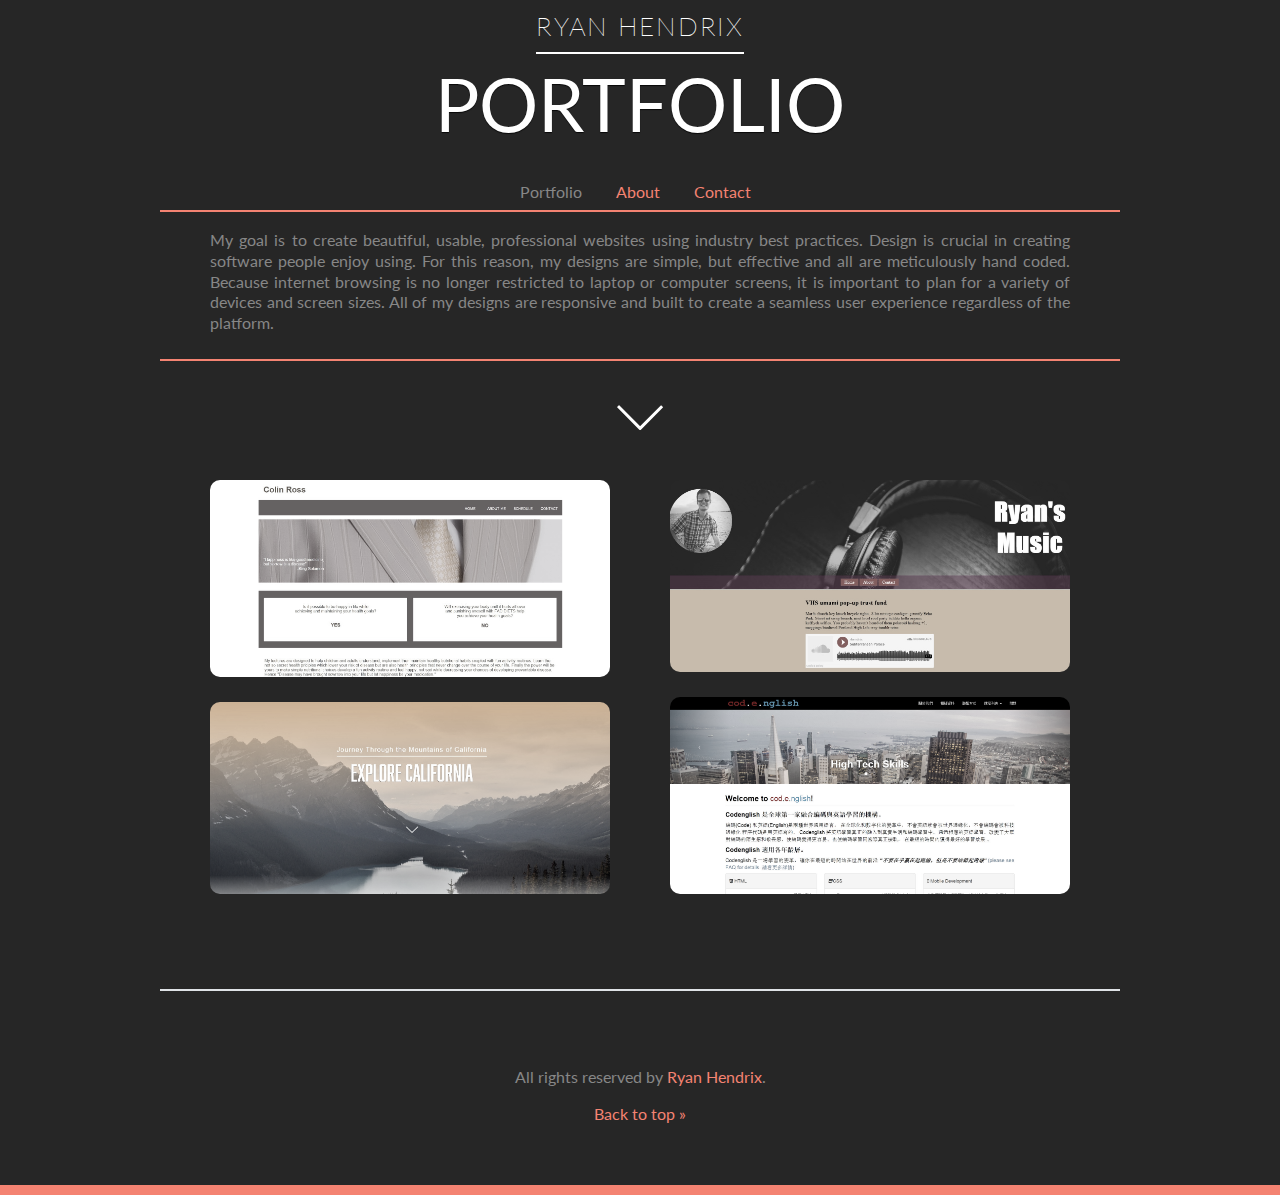
<file: Portfolio-Project/index.html>
<!DOCTYPE html>
<html>
  <head>
    <title>HENDRIX | PORTFOLIO</title>
    <link rel="stylesheet" href="styles.css">
   <link href="//fonts.googleapis.com/css?family=Montserrat Alternates&subset=latin" rel="stylesheet" type="text/css">
   <link href="//fonts.googleapis.com/css?family=Lato&subset=latin" rel="stylesheet" type="text/css">
    <meta name="viewport" content="width=device-width, initial-scale=1.0">
    <meta name="viewport" content="width=device-width">
    <script src="//ajax.googleapis.com/ajax/libs/jquery/1.8.1/jquery.min.js"></script>    
  </head> 
  <body> 
    <header id="top" class="main-header">
      <span class="title">RYAN HENDRIX</span>
      <h1>PORTFOLIO</h1> 
        <nav>
          <ul>
            <li><a href="index.html" id="current" class="selected">Portfolio</a></li>
            <li><a href="about.html">About</a></li>
            <li><a href="contact.html">Contact</a></li>
          </ul>
        </nav>

     
    </header>
          
		<div class="primary-content t-border">
		      
            <p class="index-content">My goal is to create beautiful, usable, professional websites using industry best practices. Design is crucial in creating software people enjoy using. For this reason, my designs are simple, but effective and all are meticulously hand coded. Because internet browsing is no longer restricted to laptop or computer screens, it is important to plan for a variety of devices and screen sizes. All of my designs are responsive and built to create a seamless user experience regardless of the platform.</p>
            
             
		</div>
      

		<div class="secondary-content t-border group"> 
            <img class="arrow" src="img/arrow.svg" alt="Down    arrow">
         
      <div class="right-side">
        <section class="grayscale">
       <a href="http://www.rhendrix.net" target="_blank"> <img src="img/Blogpicnew.jpg" alt="Music Blog">
       </a>
          </section>	
      </div>
      
      <div class="left-side">
         <section class="grayscale">
         <a href="http://www.crossmdphd.com" target="_blank"><img src="img/Dr%20Rossnew.jpg" alt="Doctor Ross"></a>
         </section>
      </div>
            
      <div class="right-side">
        <section class="grayscale">
            <a href="http://www.codenglish.com" target="_blank"><img src="img/codenglish.jpg" alt="Bookstore"></a>
          </section>
      </div>

      <div class="left-side">
        <section class="grayscale">
            <a href="http://california-travel.bitballoon.com" target="_blank"><img src="img/Travelnew.jpg" alt="Mountain Landscape"></a>
          </section>
      </div>
            
            
</div><!-- End .secondary-content -->
    
		<footer class="main-footer">
			<p>All rights reserved by <a href="#">Ryan Hendrix</a>.</p>
			<a href="#top">Back to top &raquo;</a>
		</footer>
  </body>
</html>
</file>
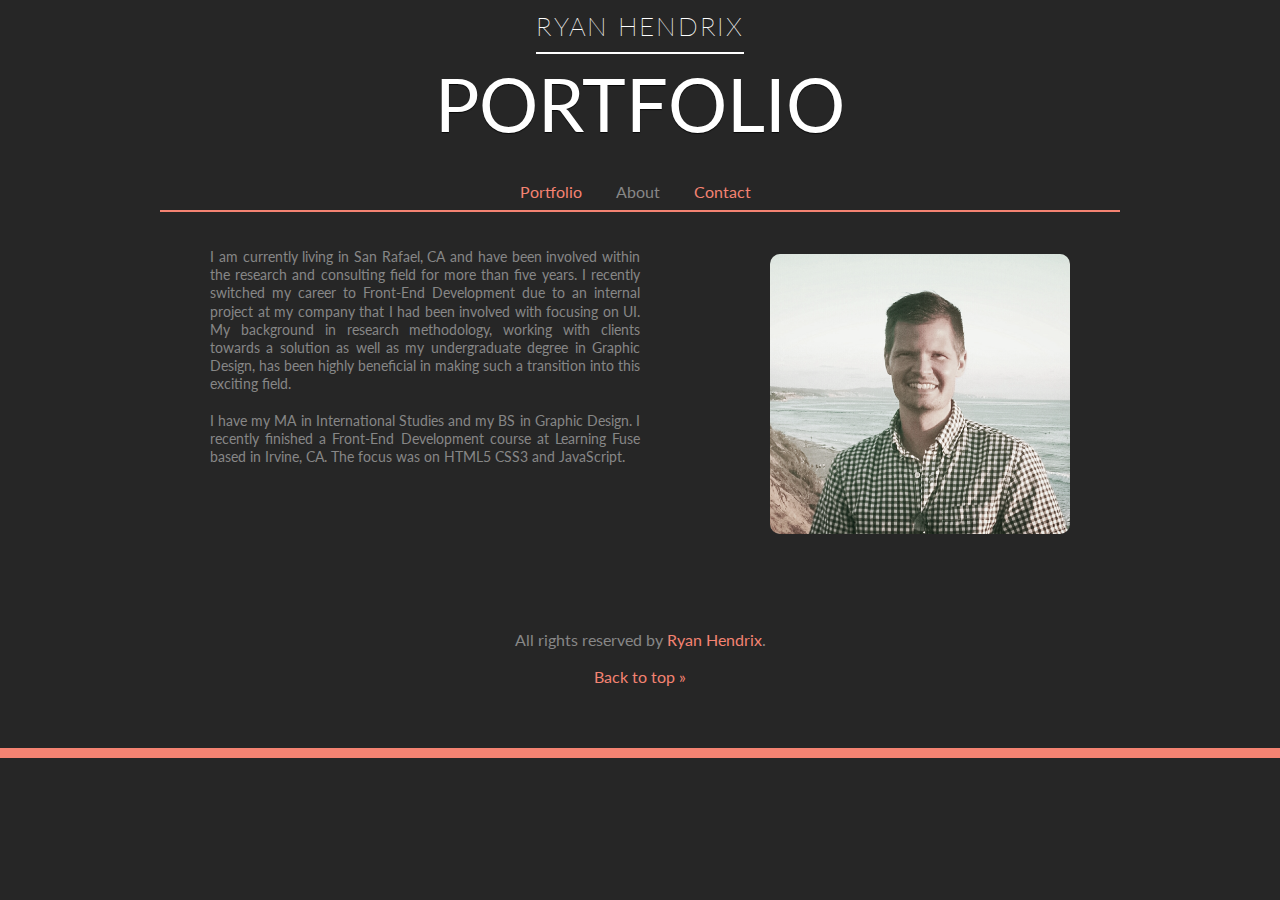
<file: about.html>
<!DOCTYPE html>
<html>
  <head>
    <title>HENDRIX | PORTFOLIO</title>
    <link rel="stylesheet" href="styles.css">
   <link href="//fonts.googleapis.com/css?family=Montserrat Alternates&subset=latin" rel="stylesheet" type="text/css">
   <link href="//fonts.googleapis.com/css?family=Lato&subset=latin" rel="stylesheet" type="text/css">
    <meta name="viewport" content="width=device-width, initial-scale=1.0">
    <meta name="viewport" content="width=device-width">
    <script src="//ajax.googleapis.com/ajax/libs/jquery/1.8.1/jquery.min.js"></script>    
  </head>
  <body> 
    <header id="top" class="main-header">
      <span class="title">RYAN HENDRIX</span>
      <h1>PORTFOLIO</h1> <!-- <img src="img/mountains.jpg"> -->
        <nav>
          <ul>
            <li><a href="index.html" >Portfolio</a></li>
            <li><a href="about.html" id="current" class="selected">About</a></li>
            <li><a href="contact.html">Contact</a></li>
          </ul>
        </nav>

     
    </header>
      
      <div class="primary-content t-border about">
		      
     
            <p class="aboutme">I am currently living in San Rafael, CA and have been involved within the research and consulting field for more than five years. I recently switched my career to Front-End Development due to an internal project at my company that I had been involved with focusing on UI. My background in research methodology, working with clients towards a solution as well as my undergraduate degree in Graphic Design, has been highly beneficial in making such a transition into this exciting field.<br><br> 
I have my MA in International Studies and my BS in Graphic Design. I recently finished a Front-End Development course at Learning Fuse based in Irvine, CA. The focus was on HTML5 CSS3 and JavaScript. </p>
          <img src="img/profile.jpg" class="aboutmeimg"/>
            
             
		</div><!-- End .primary-content -->
        <div class="clear"></div>
      
    <footer class="main-footer">
			<p>All rights reserved by <a href="#">Ryan Hendrix</a>.</p>
			<a href="#top">Back to top &raquo;</a>
		</footer>
    </body>
</html>
</file>
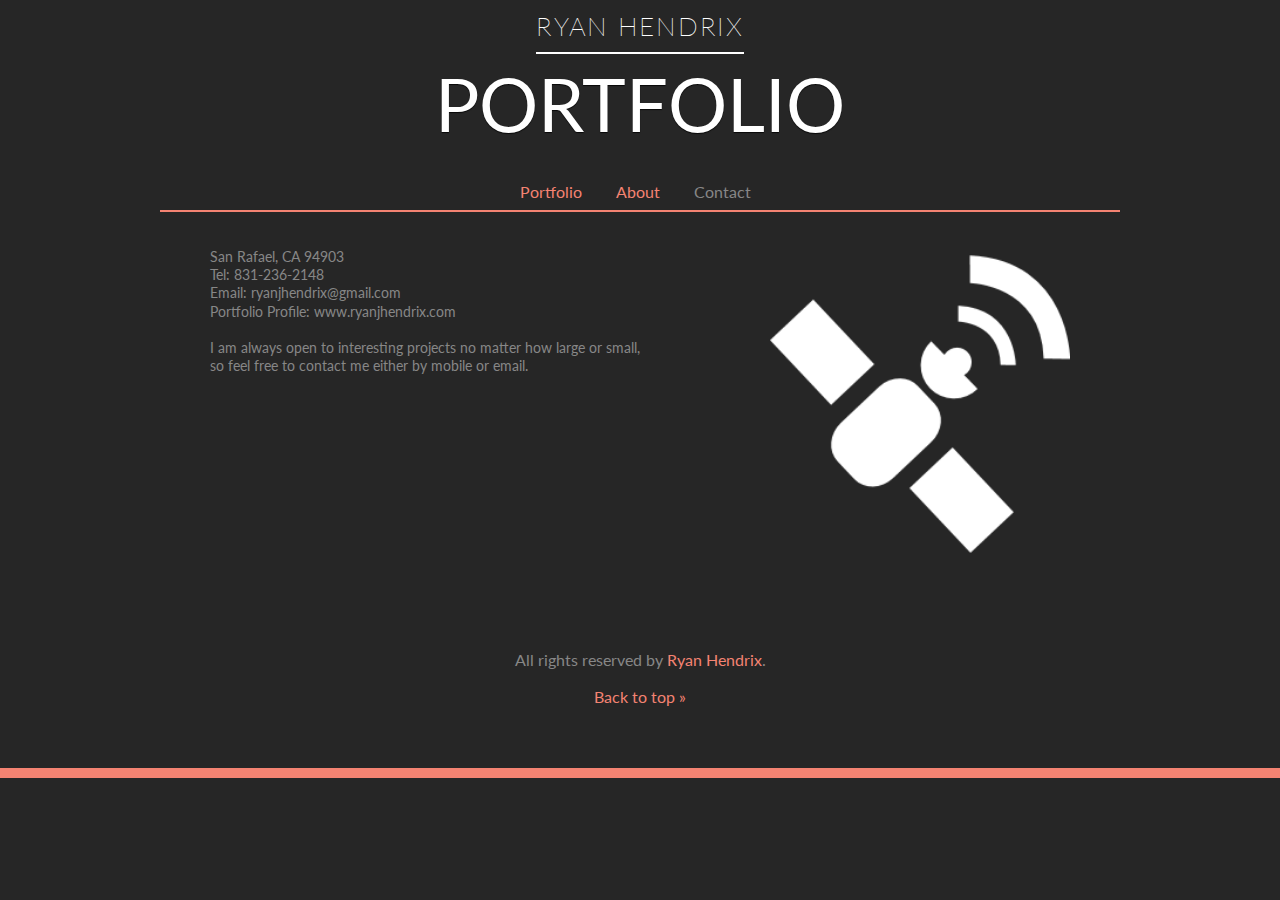
<file: contact.html>
<!DOCTYPE html>
<html>
  <head>
    <title>HENDRIX | PORTFOLIO</title>
    <link rel="stylesheet" href="styles.css">
   <link href="//fonts.googleapis.com/css?family=Montserrat Alternates&subset=latin" rel="stylesheet" type="text/css">
   <link href="//fonts.googleapis.com/css?family=Lato&subset=latin" rel="stylesheet" type="text/css">
    <meta name="viewport" content="width=device-width, initial-scale=1.0">
    <meta name="viewport" content="width=device-width">
    <script src="//ajax.googleapis.com/ajax/libs/jquery/1.8.1/jquery.min.js"></script>    
  </head>
  <body> 
    <header id="top" class="main-header">
      <span class="title">RYAN HENDRIX</span>
      <h1>PORTFOLIO</h1> <!-- <img src="img/mountains.jpg"> -->
        <nav>
          <ul>
            <li><a href="index.html" >Portfolio</a></li>
            <li><a href="about.html" >About</a></li>
            <li><a href="contact.html" id="current" class="selected">Contact</a></li>
          </ul>
        </nav>

     
    </header>
      
      <div class="primary-content t-border about">
		      
     
            <p class="aboutme">
                San Rafael, CA 94903<br>
                Tel: 831-236-2148<br>
                Email: ryanjhendrix@gmail.com<br>
<!--                Resume: ryan_hendrix_resume.pdf <br>-->
                Portfolio Profile: www.ryanjhendrix.com<br><br> 
I am always open to interesting projects no matter how large or small, so feel free to contact me either by mobile or email. </p>
          <img src="img/Satellite.png" class="aboutmeimg"/>
            
             
		</div><!-- End .primary-content -->
        <div class="clear"></div>
      
    <footer class="main-footer">
			<p>All rights reserved by <a href="#">Ryan Hendrix</a>.</p>
			<a href="#top">Back to top &raquo;</a>
		</footer>
    </body>
</html>
</file>
<file: Portfolio-Project/styles.css>
* {
  box-sizing: border-box;
}

body {
  color: #878787;
  margin: 10px 0 0 0;
  font: 1em/1.3 'Lato', sans-serif;
  background-color: #262626;
  font-family: 'Lato', sans-serif;
}


h1,
h2 {
  font-family: 'Lato', sans-serif;
}

h1 {  
  font-size: 4.625em; /* 90px/16px  */
  color: rgba(255, 255, 255, 1);
  text-transform: uppercase;
  font-weight: normal;
  line-height: 1.3;
  text-shadow: 0 1px 1px rgba(0,0,0, .8);
  margin: 12px 0 0;
  
}
  

h2 {
  font-size: 3.3125em; /* 53px/16px  */
  font-weight: normal;
  line-height: 1.1;
  margin: 0 0 .5em; /* 0 0 26px */
}

h3 {
  font-size: 1.25em; /* 20px/16px  */
  color: #48525c;
  line-height: 1.2;
  margin-bottom: 1.7em; /* 34px */
}

li {
    display: inline;
    padding: 10px;
    margin-right: 10px;
}

img {
  max-width: 100%;
  margin-bottom: 20px;
  border-radius: 10px;
  -webkit-transition: all 0.3s ease-in-out;
  -moz-transition: all 0.3s ease-in-out;
  -o-transition: all 0.3s ease-in-out;
  -ms-transition: all 0.3s ease-in-out;
  transition: all 0.3s ease-in-out;
}

.grayscale img {
   filter: grayscale(0.7);
	-webkit-filter: grayscale(0.7);
	-moz-filter: grayscale(0.7);
	-o-filter: grayscale(0.7);
	-ms-filter: grayscale(0.7); 
}

.grayscale img:hover
{
	filter: grayscale(0);
	-webkit-filter: grayscale(0);
	-moz-filter: grayscale(0);
	-o-filter: grayscale(0);
	-ms-filter: grayscale(0);
}


ul,
ol {
  margin: 30px 40px 0px 0px;
}


/* Pseudo-classes ------------------ */

a:link {
  color: #F48372;
  text-decoration: none;
  
}

a:visited {
  color: #F48372;
}

a:hover {
  color: white;
  
  -webkit-transition: 0.5s ease;
  transition: 0.5s ease;
}

a:active {
  color: #878787;
}

.selected {
    color: #878787;
    pointer-events: none;
    cursor: default;
}

nav #current {
    color: #878787;
}

/* Main Styles --------------------- */

.main-header {
    height: 200px;

}

.title {
  color: white;
  font-size: 1.625rem; /* 26px/16px */
  letter-spacing: .065em;
  font-weight: 200;
  border-bottom: 2px solid;
  padding-bottom: 10px;
}

.intro {
  font-size: 1.25em; /* 20px/16px */
  line-height: 1.6;  
}

.primary-content,
.main-header,
.main-footer {
  text-align: center;
}

.primary-content {
	padding-top: 2px;
    padding-bottom: 9px;
}

.secondary-content {
	padding-top: 40px;
	padding-bottom: 70px;
  border-bottom: 2px solid #dfe2e6;
}

.callout {
  font-size: 1.25em;
  border-bottom: 3px solid;
  padding: 0 9px 3px;
  margin-top: 20px;
  display: inline-block;
}

.main-footer {
  padding-top: 60px;
  padding-bottom: 60px;
  border-bottom: 10px solid #F48372;
}

.t-border {
  border-top: 2px solid #F48372;
    

}

/* About layout ---------------*/



.about-content {
    
  text-align: center;
  width: 75%;
  padding-left: 50px;
  padding-right: 50px;
  margin: auto;
  max-width: 960px;
}

.index-content {
  text-align: justify;
 }

.aboutme {
    text-align: justify;
    float: left;
    width: 50%;
    font-size: 14px;
    padding-top: 20px;
    
}

.aboutmeimg {
    margin-top: 40px;
    width: 45%;
    float: right;
    max-width: 300px;
    filter: grayscale(0.6);
	-webkit-filter: grayscale(0.6);
	-moz-filter: grayscale(0.6);
	-o-filter: grayscale(0.6);
	-ms-filter: grayscale(0.6); 
    
}

.clear {
    display: block;
    clear: both;
}



/* Layout Styles ------------------ */

.primary-content, 
.secondary-content {
  width: 75%;
  padding-left: 50px;
  padding-right: 50px;
  margin: auto;
  max-width: 960px;
}


.arrow {
  width: 50px;
  margin-top: 2px;
  margin-bottom: 50px;
  display: block;
  margin-left: auto;
  margin-right: auto;
}

/* Floated Columns ------------------ */

.right-side,
.left-side {
  width: 46.5%;
}

.left-side {
  float: left;
}

.right-side {
  float: right;
}



/* Float Clearfix ------------------ */

.group:after {
  content: "";
  display: table;
  clear: both;
}

/* Media Queries -------------------- */

@media (max-width: 1024px) {
    .primary-content,
    .secondary-content {
      width: 90%;
  }

}

@media (max-width: 768px ) {
    .primary-content,
    .secondary-content {
      width: 100%;
      padding: 20px;
      border: none;
 }
 

    .main-header {
      max-height: 380px;
      padding: 50px 25px 0;
}

    .title {
      font-size: 1.3rem;
    
}

    h1 {
      font-size: 4rem;
      line-height: 1.1;
}

    .arrow {
        display: none;
}

    .intro {
      font-size: 1rem;
}

    .right-side,
    .left-side {
      float: none;
      width: 100%;
}

    .aboutme, .aboutmeimg {
    float: none;
    width: 80%;
    margin-left: 50px; 
/*        not sure*/
    }

}

@media (max-width: 420px ) {
    h1 {
      font-size: 2.5em;  
    }
    
    li {
        display: block;
    }
    
    header {
        margin-bottom: 80px
    }
    
     .aboutme, .aboutmeimg {
    float: none;
    width: 100%;
    margin-left: 0; 
/*        not sure*/
    }

}
</file>
<file: styles.css>
* {
  box-sizing: border-box;
}

body {
  color: #878787;
  margin: 10px 0 0 0;
  font: 1em/1.3 'Lato', sans-serif;
  background-color: #262626;
  font-family: 'Lato', sans-serif;
}


h1,
h2 {
  font-family: 'Lato', sans-serif;
}

h1 {  
  font-size: 4.625em; /* 90px/16px  */
  color: rgba(255, 255, 255, 1);
  text-transform: uppercase;
  font-weight: normal;
  line-height: 1.3;
  text-shadow: 0 1px 1px rgba(0,0,0, .8);
  margin: 12px 0 0;
  
}
  

h2 {
  font-size: 3.3125em; /* 53px/16px  */
  font-weight: normal;
  line-height: 1.1;
  margin: 0 0 .5em; /* 0 0 26px */
}

h3 {
  font-size: 1.25em; /* 20px/16px  */
  color: #48525c;
  line-height: 1.2;
  margin-bottom: 1.7em; /* 34px */
}

li {
    display: inline;
    padding: 10px;
    margin-right: 10px;
}

img {
  max-width: 100%;
  margin-bottom: 20px;
  border-radius: 10px;
  -webkit-transition: all 0.3s ease-in-out;
  -moz-transition: all 0.3s ease-in-out;
  -o-transition: all 0.3s ease-in-out;
  -ms-transition: all 0.3s ease-in-out;
  transition: all 0.3s ease-in-out;
}

.grayscale img {
   filter: grayscale(0.7);
	-webkit-filter: grayscale(0.7);
	-moz-filter: grayscale(0.7);
	-o-filter: grayscale(0.7);
	-ms-filter: grayscale(0.7); 
}

.grayscale img:hover
{
	filter: grayscale(0);
	-webkit-filter: grayscale(0);
	-moz-filter: grayscale(0);
	-o-filter: grayscale(0);
	-ms-filter: grayscale(0);
}


ul,
ol {
  margin: 30px 40px 0px 0px;
}


/* Pseudo-classes ------------------ */

a:link {
  color: #F48372;
  text-decoration: none;
  
}

a:visited {
  color: #F48372;
}

a:hover {
  color: white;
  
  -webkit-transition: 0.5s ease;
  transition: 0.5s ease;
}

a:active {
  color: #878787;
}

.selected {
    color: #878787;
    pointer-events: none;
    cursor: default;
}

nav #current {
    color: #878787;
}

/* Main Styles --------------------- */

.main-header {
    height: 200px;

}

.title {
  color: white;
  font-size: 1.625rem; /* 26px/16px */
  letter-spacing: .065em;
  font-weight: 200;
  border-bottom: 2px solid;
  padding-bottom: 10px;
}

.intro {
  font-size: 1.25em; /* 20px/16px */
  line-height: 1.6;  
}

.primary-content,
.main-header,
.main-footer {
  text-align: center;
}

.primary-content {
	padding-top: 2px;
    padding-bottom: 9px;
}

.secondary-content {
	padding-top: 40px;
	padding-bottom: 70px;
  border-bottom: 2px solid #dfe2e6;
}

.callout {
  font-size: 1.25em;
  border-bottom: 3px solid;
  padding: 0 9px 3px;
  margin-top: 20px;
  display: inline-block;
}

.main-footer {
  padding-top: 60px;
  padding-bottom: 60px;
  border-bottom: 10px solid #F48372;
}

.t-border {
  border-top: 2px solid #F48372;
    

}

/* About layout ---------------*/



.about-content {
    
  text-align: center;
  width: 75%;
  padding-left: 50px;
  padding-right: 50px;
  margin: auto;
  max-width: 960px;
}

.index-content {
  text-align: justify;
 }

.aboutme {
    text-align: justify;
    float: left;
    width: 50%;
    font-size: 14px;
    padding-top: 20px;
    
}

.aboutmeimg {
    margin-top: 40px;
    width: 45%;
    float: right;
    max-width: 300px;
    filter: grayscale(0.6);
	-webkit-filter: grayscale(0.6);
	-moz-filter: grayscale(0.6);
	-o-filter: grayscale(0.6);
	-ms-filter: grayscale(0.6); 
    
}

.clear {
    display: block;
    clear: both;
}



/* Layout Styles ------------------ */

.primary-content, 
.secondary-content {
  width: 75%;
  padding-left: 50px;
  padding-right: 50px;
  margin: auto;
  max-width: 960px;
}


.arrow {
  width: 50px;
  margin-top: 2px;
  margin-bottom: 50px;
  display: block;
  margin-left: auto;
  margin-right: auto;
}

/* Floated Columns ------------------ */

.right-side,
.left-side {
  width: 46.5%;
}

.left-side {
  float: left;
}

.right-side {
  float: right;
}



/* Float Clearfix ------------------ */

.group:after {
  content: "";
  display: table;
  clear: both;
}

/* Media Queries -------------------- */

@media (max-width: 1024px) {
    .primary-content,
    .secondary-content {
      width: 90%;
  }

}

@media (max-width: 768px ) {
    .primary-content,
    .secondary-content {
      width: 100%;
      padding: 20px;
      border: none;
 }
 

    .main-header {
      max-height: 380px;
      padding: 50px 25px 0;
}

    .title {
      font-size: 1.3rem;
    
}

    h1 {
      font-size: 4rem;
      line-height: 1.1;
}

    .arrow {
        display: none;
}

    .intro {
      font-size: 1rem;
}

    .right-side,
    .left-side {
      float: none;
      width: 100%;
}

    .aboutme, .aboutmeimg {
    float: none;
    width: 80%;
    margin-left: 50px; 
/*        not sure*/
    }

}

@media (max-width: 420px ) {
    h1 {
      font-size: 2.5em;  
    }
    
    li {
        display: block;
    }
    
    header {
        margin-bottom: 80px
    }
    
     .aboutme, .aboutmeimg {
    float: none;
    width: 100%;
    margin-left: 0; 
/*        not sure*/
    }

}
</file>
